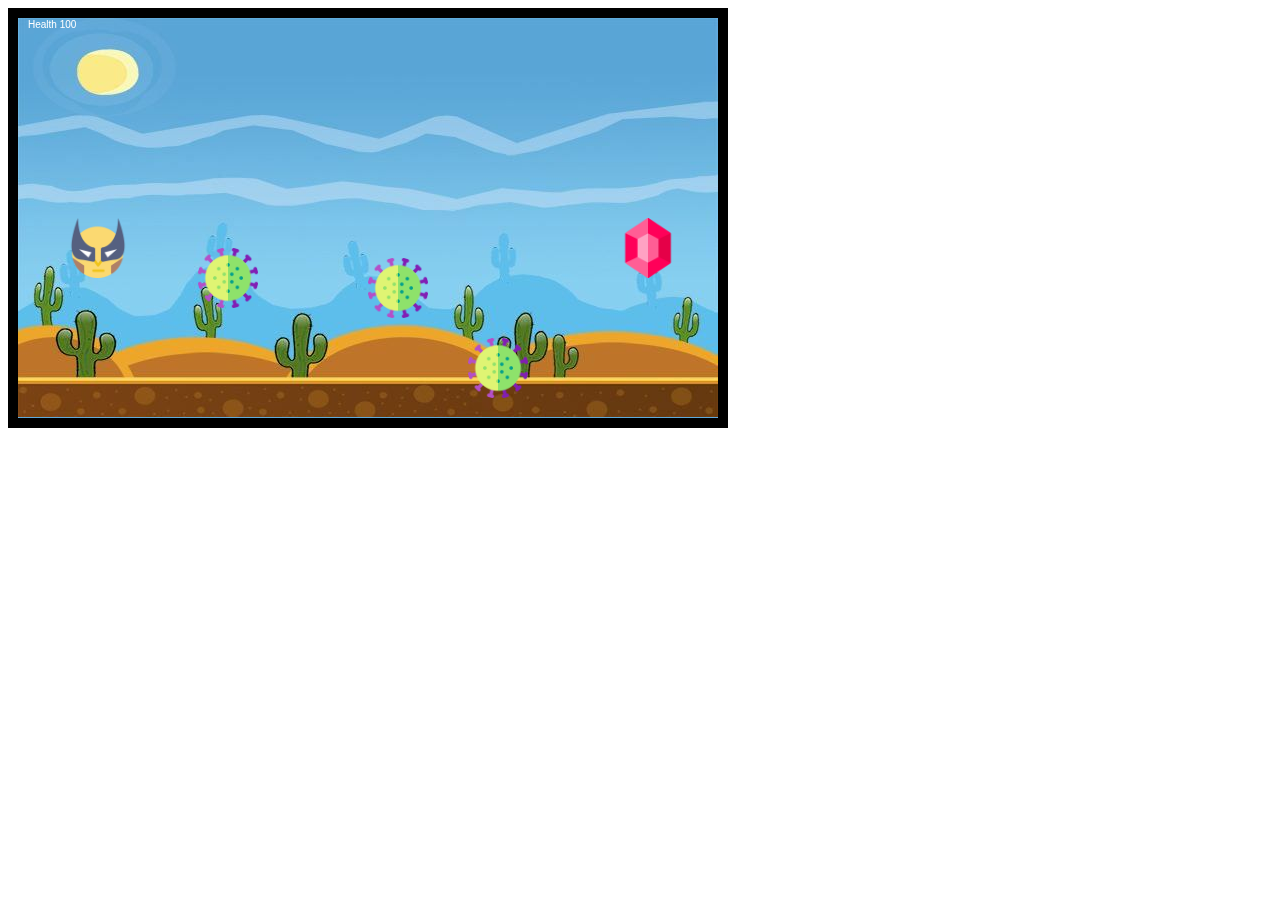
<file: Covid_Game/index.html>
<!DOCTYPE html>
<html lang="en">
  <head>
    <meta charset="UTF-8" />
    <meta name="viewport" content="width=device-width, initial-scale=1.0" />
    <title>Covid_fighters</title>
    <style>
      #mycanvas {
        border: 10px solid black;
        background-image: url("Assets/back.jpeg");
      }
    </style>
  </head>
  <body>
    <canvas id="mycanvas"></canvas>
    <script src="game.js"></script>
  </body>
</html>
</file>
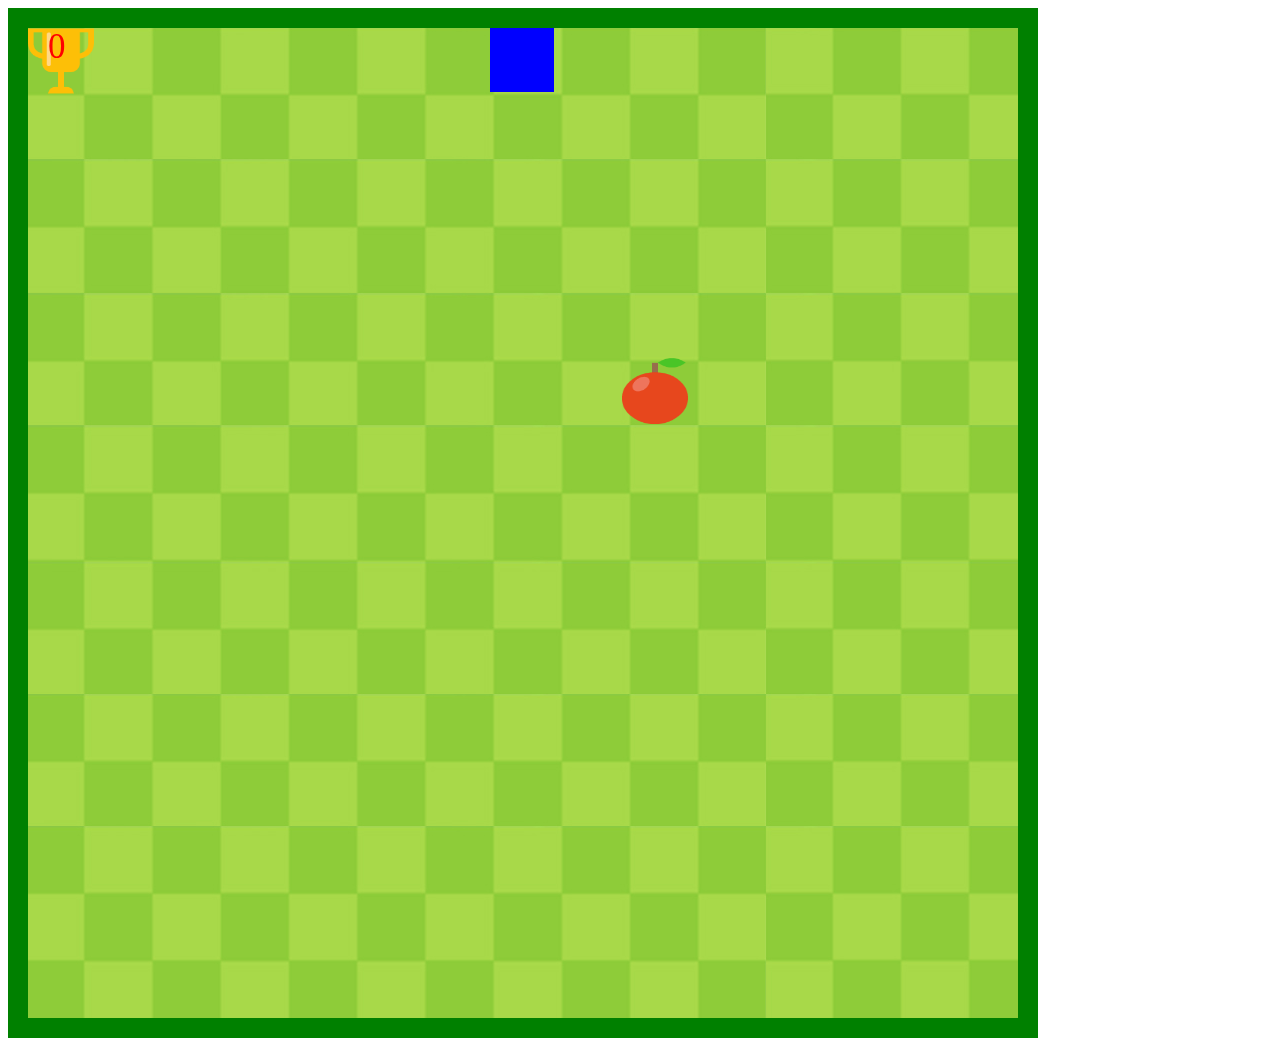
<file: Snakes_Game/index.html>
<!DOCTYPE html>
<html lang="en">
  <head>
    <meta charset="UTF-8" />
    <meta name="viewport" content="width=device-width, initial-scale=1.0" />
    <title>Snakes_Game</title>
    <style>
      #mycanvas {
        background-image: url("images/bg.jpg");
        border: 20px solid green;
      }
    </style>
  </head>
  <body>
    <canvas id="mycanvas"></canvas>
    <script src="script.js"></script>
  </body>
</html>
</file>
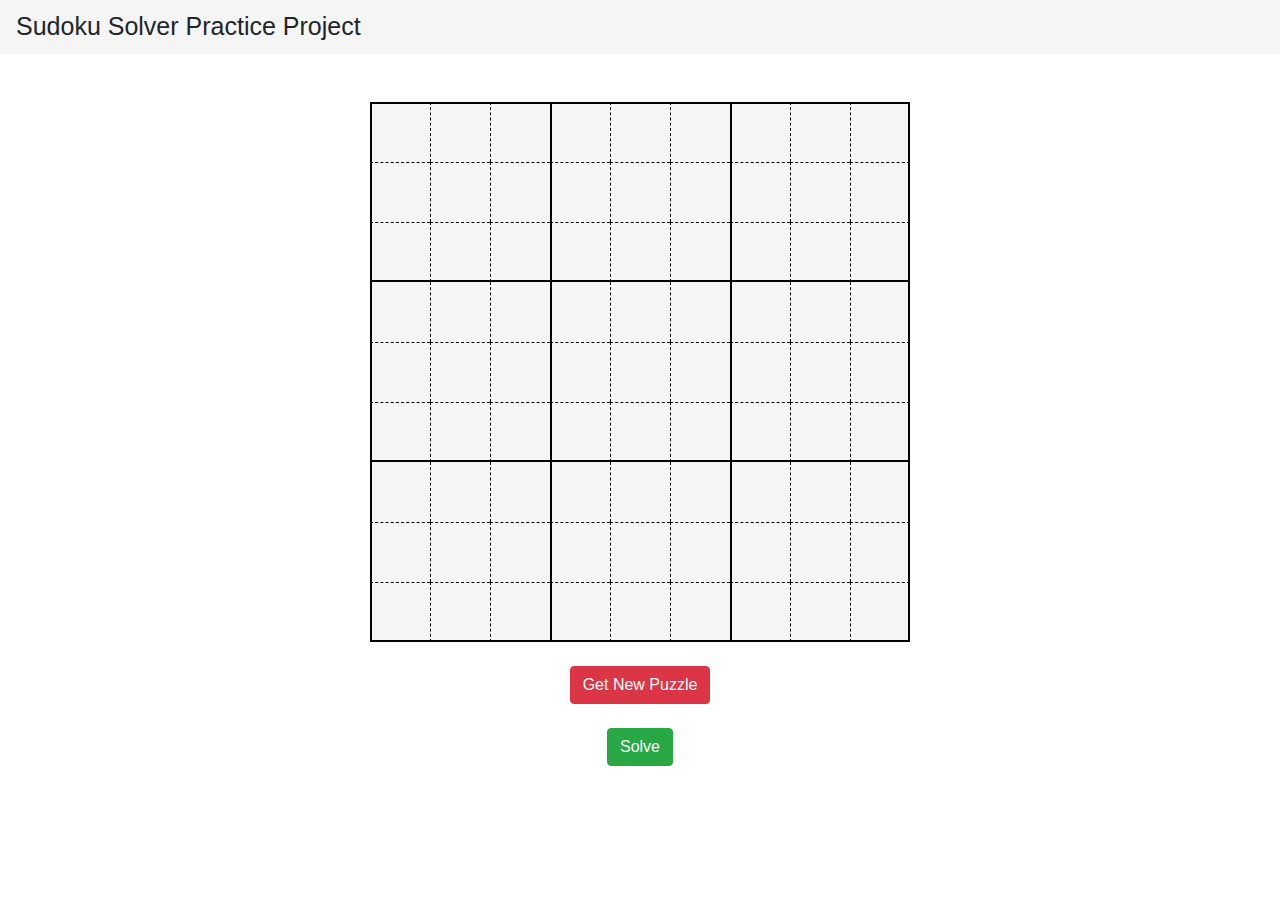
<file: Sudoku_Solver/index.html>
<!DOCTYPE html>
<html lang="en">

<head>
    <meta charset="UTF-8">
    <meta name="viewport" content="width=device-width, initial-scale=1.0">
    <title>Document</title>
    <link rel="stylesheet" href="https://maxcdn.bootstrapcdn.com/bootstrap/4.0.0/css/bootstrap.min.css"
        integrity="sha384-Gn5384xqQ1aoWXA+058RXPxPg6fy4IWvTNh0E263XmFcJlSAwiGgFAW/dAiS6JXm" crossorigin="anonymous">

    <link rel="stylesheet" href="style.css">
    <script defer src="script.js"></script>
</head>

<body>
    <nav class="navbar navbar-light " style="font-size: 25px; font-family: sans-serif; background-color: whitesmoke;">

      
        Sudoku Solver Practice Project

    </nav>
    <br><br>
    <div id="container">

        <div class="lsb tsb" id="0">

        </div>

        <div class="tsb ldb" id="1">

        </div>

        <div class="tsb ldb" id="2">

        </div>

        <div class="tsb lsb" id="3">

        </div>
        <div class="tsb ldb" id="4">

        </div>

        <div class="tsb ldb" id="5">

        </div>
        <div class="tsb lsb" id="6">

        </div>

        <div class="tsb ldb" id="7">

        </div>
        <div class="tsb rsb ldb" id="8">

        </div>

        <div class="lsb tdb" id="9">

        </div>

        <div class="ldb tdb" id="10">

        </div>

        <div class="ldb tdb" id="11">

        </div>

        <div class="lsb tdb" id="12">

        </div>
        <div class="ldb tdb" id="13">

        </div>

        <div class="ldb tdb" id="14">

        </div>
        <div class="lsb tdb" id="15">

        </div>

        <div class="ldb tdb" id="16">

        </div>
        <div class="rsb ldb tdb" id="17">

        </div>

        <div class="lsb bsb tdb" id="18">

        </div>

        <div class="bsb ldb tdb" id="19">

        </div>

        <div class="bsb ldb tdb" id="20">

        </div>

        <div class="bsb lsb tdb" id="21">

        </div>
        <div class="bsb ldb tdb" id="22">

        </div>

        <div class="bsb ldb tdb" id="23">

        </div>
        <div class="bsb lsb tdb" id="24">

        </div>

        <div class="bsb ldb tdb" id="25">

        </div>
        <div class="bsb rsb ldb tdb" id="26">

        </div>

        <div class="lsb" id="27">

        </div>

        <div class="ldb" id="28">

        </div>

        <div class="ldb" id="29">

        </div>

        <div class="lsb" id="30">

        </div>
        <div class="ldb" id="31">

        </div>

        <div class="ldb" id="32">

        </div>
        <div class="lsb" id="33">

        </div>

        <div class="ldb" id="34">

        </div>
        <div class="rsb ldb" id="35">

        </div>

        <div class="lsb tdb" id="36">

        </div>

        <div class="ldb tdb" id="37">

        </div>

        <div class="ldb tdb" id="38">
        </div>

        <div class="lsb tdb" id="39">

        </div>
        <div class="ldb tdb" id="40">

        </div>

        <div class="ldb tdb" id="41">

        </div>
        <div class="lsb tdb" id="42">

        </div>

        <div class="ldb tdb" id="43">

        </div>
        <div class="rsb ldb tdb" id="44">

        </div>

        <div class="lsb bsb tdb" id="45">

        </div>

        <div class="bsb ldb tdb" id="46">

        </div>

        <div class="bsb ldb tdb" id="47">

        </div>

        <div class="bsb lsb tdb" id="48">

        </div>
        <div class="bsb ldb tdb" id="49">

        </div>

        <div class="bsb ldb tdb" id="50">

        </div>
        <div class="bsb lsb tdb" id="51">

        </div>

        <div class="bsb ldb tdb" id="52">

        </div>
        <div class="bsb rsb ldb tdb" id="53">

        </div>

        <div class="lsb" id="54">

        </div>

        <div class="ldb" id="55">

        </div>

        <div class="ldb" id="56">

        </div>

        <div class="lsb" id="57">

        </div>
        <div class="ldb" id="58">

        </div class="ldb">

        <div class="ldb" id="59">

        </div>
        <div class="lsb" id="60">

        </div>

        <div class="ldb" id="61">

        </div>
        <div class="rsb ldb" id="62">

        </div>

        <div class="lsb tdb" id="63">

        </div>

        <div class="ldb tdb" id="64">

        </div>

        <div class="ldb tdb" id="65">

        </div>

        <div class="lsb tdb" id="66">

        </div>
        <div class="ldb tdb" id="67">

        </div>

        <div class="ldb tdb" id="68">

        </div>
        <div class="lsb tdb" id="69">

        </div>

        <div class="ldb tdb" id="70">

        </div>
        <div class="rsb ldb tdb" id="71">

        </div>

        <div class="lsb bsb tdb" id="72">

        </div>

        <div class="bsb ldb tdb" id="73">

        </div>

        <div class="bsb ldb tdb" id="74">

        </div>

        <div class="bsb lsb tdb" id="75">

        </div>
        <div class="bsb ldb tdb" id="76">

        </div>

        <div class="bsb tdb ldb" id="77">

        </div>
        <div class="bsb lsb tdb" id="78">

        </div>

        <div class="bsb ldb tdb" id="79">

        </div>
        <div class="bsb rsb ldb tdb" id="80">

        </div>


    </div>
    <br>
    <div id="buttons">
        <button type="button" class="btn btn-danger" id="generate-sudoku">Get New
            Puzzle</button>&nbsp;&nbsp;&nbsp;&nbsp;
        <button type="button" class="btn btn-success" id="solve">Solve</button>
    </div>
</body>

</html>
</file>
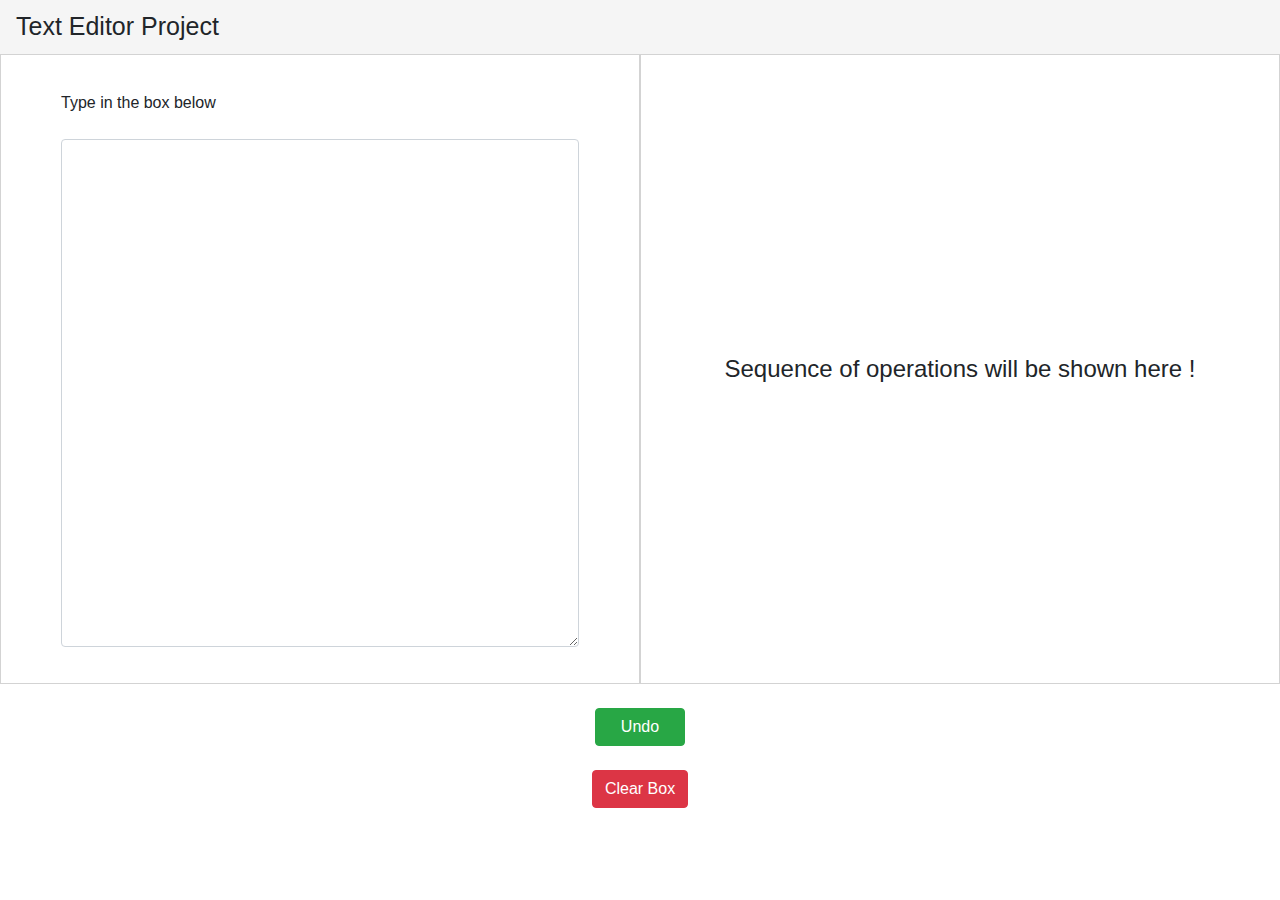
<file: TextEditor using stack/index.html>
<!DOCTYPE html>
<html lang="en">
<head>
    <meta charset="UTF-8">
    <meta name="viewport" content="width=device-width, initial-scale=1.0">
    <title>Text Editor</title>
 
    <link rel="stylesheet" href="https://maxcdn.bootstrapcdn.com/bootstrap/4.0.0/css/bootstrap.min.css"
        integrity="sha384-Gn5384xqQ1aoWXA+058RXPxPg6fy4IWvTNh0E263XmFcJlSAwiGgFAW/dAiS6JXm" crossorigin="anonymous">

    <link rel="stylesheet" href="style.css">
    <script src="stack.js"></script>
    <script src="script.js" type="module"></script>
</head>
<body>
    <nav class="navbar navbar-light " style="font-size: 25px; font-family: sans-serif; background-color: whitesmoke;">
        Text Editor Project
    </nav>
    <div id="container">
        <div class="text_box" style="padding: 60px">
            Type in the box below
            <br><br>
            <textarea class="form-control" id="comment" style="height: 100%;">
            </textarea>
        </div>
        <div class="text_box" style="overflow-y: scroll">
            <span id="temptext" style="width: 100%; text-align: center; font-size: x-large">
                Sequence of operations will be shown here !
            </span>
        </div>
    </div>

    <div>
        <br>
        <button type="button" class="btn btn-success" id="undo">&nbsp;&nbsp;&nbsp;Undo&nbsp;&nbsp;&nbsp;</button>
        <br>
        <button type="button" class="btn btn-danger" id="clear">Clear Box</button>
    </div>
</body>
</html>
</file>
<file: Sudoku_Solver/style.css>
#container{
    height: 80%;
    width: 540px;
    background-color: white;
    display: flex;
    flex-wrap: wrap;
    justify-content: space-evenly;
    align-content: space-evenly ; 
    margin: 0 auto;
}

#generate-sudoku{
    margin:auto;
    display:block;;
}


#solve{
    margin:auto;
    display:block;;
}

#container div{
    background-color: whitesmoke;
    height: 60px;
    width: 60px;
    box-sizing: border-box;
    font-family: sans-serif;
    text-align: center;
    vertical-align: middle;
    line-height: 60px; 
    font-size: 30px; 
    color: green;
    
}

#container div:hover{
    background-color: lightskyblue;
}

.lsb{
    border-left: black 2px solid;
}

.bsb{
    border-bottom: black 2px solid;
}

.rsb{
    border-right: black 2px solid;
}

.tsb{
    border-top: black 2px solid;
}


.ldb{
    border-left: black 0.6px dashed;
}

.bdb{
    border-bottom: black 0.6px dashed;
}

.rdb{
    border-right: black 0.6px dashed;
}

.tdb{
    border-top: black 0.6px dashed;
}
</file>
<file: TextEditor using stack/style.css>
html,
body {
    height: 100%;
}

.text_box {
    width: 50%;
    height: 100%;
    border: 1px solid lightgray;
    display: flex;
    flex-wrap: wrap;
    align-content: center;
}

#container{
    width: 100%;
    height: 70%;
    background-color: white;
    display: flex;
    margin: 0 auto;
}

#undo{
    margin:auto;
    display:block;
}


#clear{
    margin:auto;
    display:block;
}
</file>
